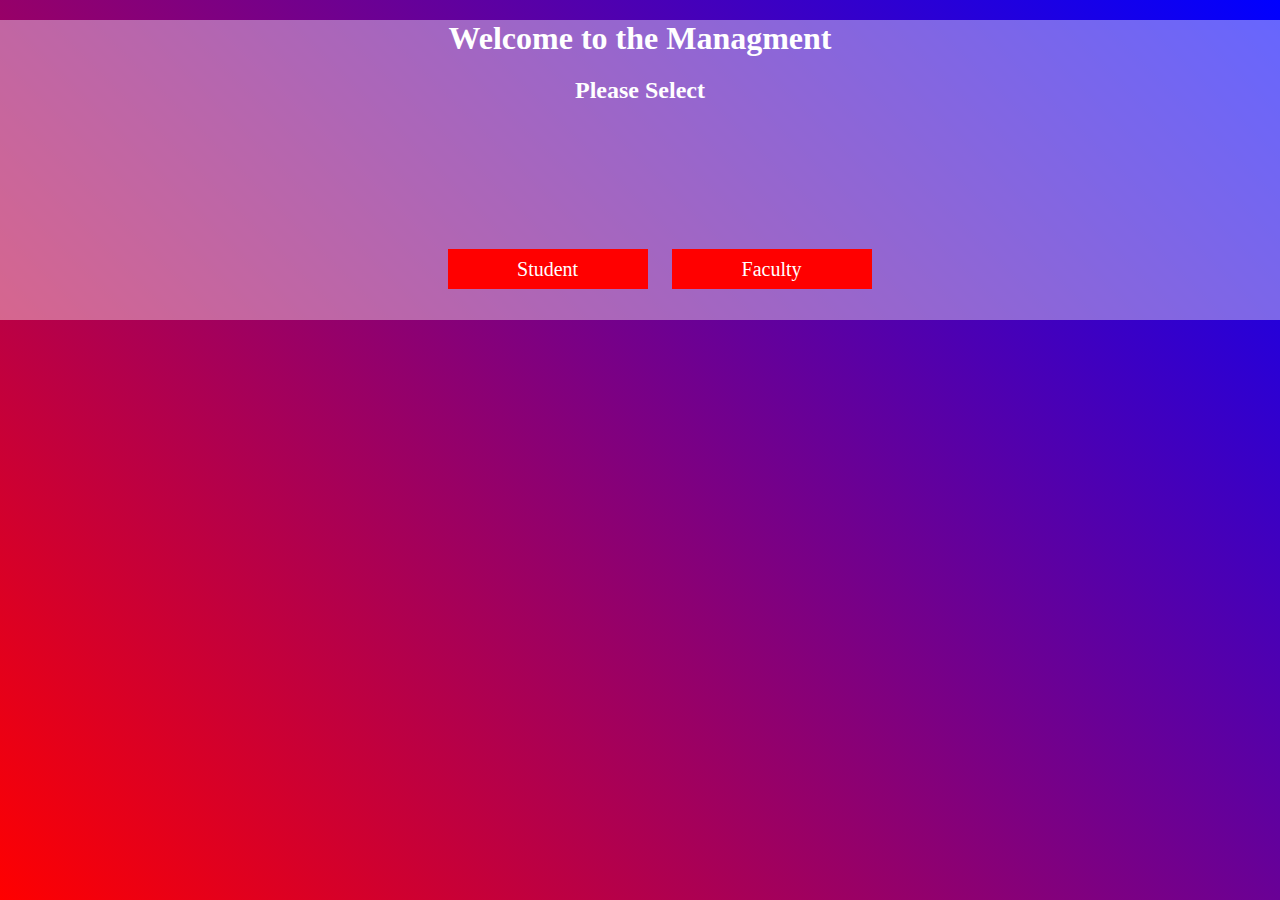
<file: DAS PROJECT/index.html>
<html>
	<head>
		<title>DIGITAL ATENDENCE SYSTEM</title>
		<link rel="stylesheet" href="css/frnt page.css">
		<meta charset="UTF-8">
		<meta http-equiv="X-UA-Compatible" content="IE=edge">
		<meta name="viewport" content="width=device-width, initial-scale=1.0">
	</head>
	<body>
		<div class="main">
			<h1>Welcome to the Managment</h1>
			<h2>Please Select</h2>
			<button class="stud" onclick="window.location.href='studlogin.html';">Student</button>
			<button class="fuclt" onclick="window.location.href='faculty login.html';"> Faculty </button>
			 
		</div>
		
	</body>
</html>
</file>
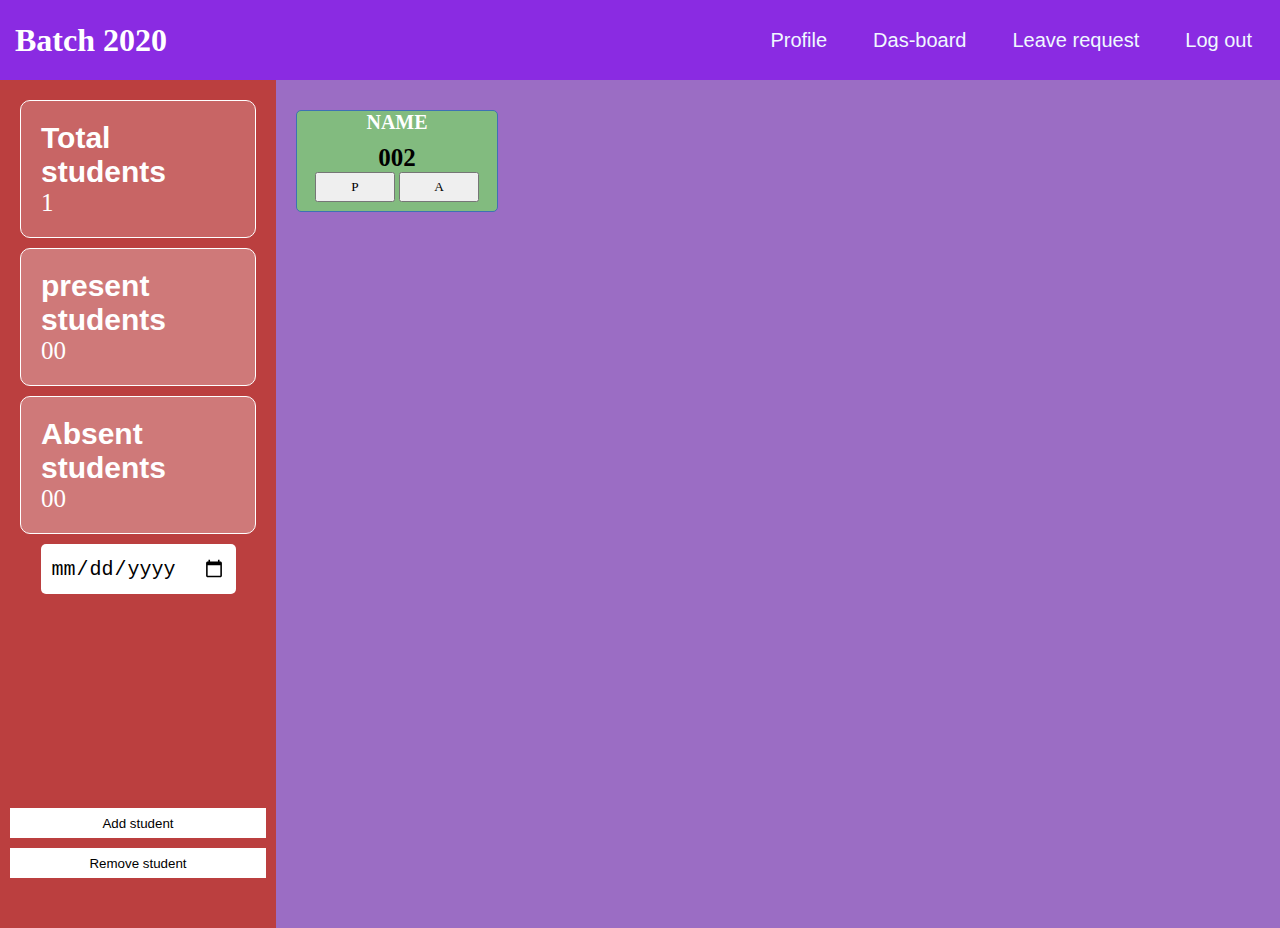
<file: DAS PROJECT/DAS PROJECT.html>
<html>
    <head>
		<title>DIGITAL ATENDENCE SYSTEM</title>
		<link rel="stylesheet" href="css/makeup.css">
		<meta charset="UTF-8">
		<meta http-equiv="X-UA-Compatible" content="IE=edge">
		<meta name="viewport" content="width=device-width, initial-scale=1.0">
        <link rel="stylesheet" href="https://cdnjs.cloudflare.com/ajax/libs/font-awesome/6.2.1/css/all.min.css"/>
	</head>

    <BODY>
        <div class="main">
            <h2>Batch 2020</h2>
            <ul>
                <li><a href="#" onclick="logout()" id="logout">Log out</a></li>
                <li><a href="leave_request.html">Leave request</a></li>
                <li><a href="dashboard.html">Das-board</a></li>
                <li><a href="profile_flt.html">Profile</a></li>
                
            </ul>

        </div>

        <div class="count">
            <section class="sec-a">

                <div class="ts">
                    <h3>Total students</h3>
                    <p id="ts" onclick="totalcount()">00</p>
                </div>
                <div class="ps">
                    <h3>present students</h3>
                    <p id="counterps">00</p>
                </div>
                <div class="as">
                    <h3>Absent students</h3>
                    <p id="counteras">00</p>
                </div>
                <div class="date">
                    <center><input type="date" required></center>
                </div>
             </section>
            <section class="sec-b">

                <li><button class="add-stud" onclick="popup()">Add student</button></li>
                <li><button class="remove-stud" onclick="popup()">Remove student</button></li>
            </section>
        </div>

        <div class="continer" id="tscount">
           
            <div class="data1" id="box">
                <h4><strong>name</strong> </h4>
                        <p><strong>002</strong> </p>
                          <section>
                          <button class="prnt" onclick="psinc(this)">P</button>
                          <button class="absnt" onclick="asinc(this)">A</button>
                          </section>
            </div>
                    
               
           
        </div>
        <div class="overlay"></div>
        <div class="popup">
          
                <span onclick="closepopup()" class="popupclose">&times;</span>
                <label for="studname">Stud Name :</label><br>
                <input type="text" id="studname" name="s name" required/><br>
                <label for="studroll">Stud Roll. :</label><br>
                <input type="number" id="studroll" name="rnum" required/>
                <br>
                <label >Branch Name :</label><br>
                <select name="bname">
                    <option value="C.S.E.">Computer Science Engineering.</option>
                    <option value="C. E.">Civil Engineering.</option>
                    <option value="E.E.">Electrical Engineering.</option>
                    <option value="E.E.E.">Electrical & Electronics Engineering.</option>
                    <option value="M.E.">Mechanical Engineering.</option>
                </select>
                
                <br>
                <input type="submit" value="ADD" class="btn" onclick=" addEntry()"/>
            
        </div>
    <script src="js/scriptmain.js"></script>
    </BODY>
</html>
</file>
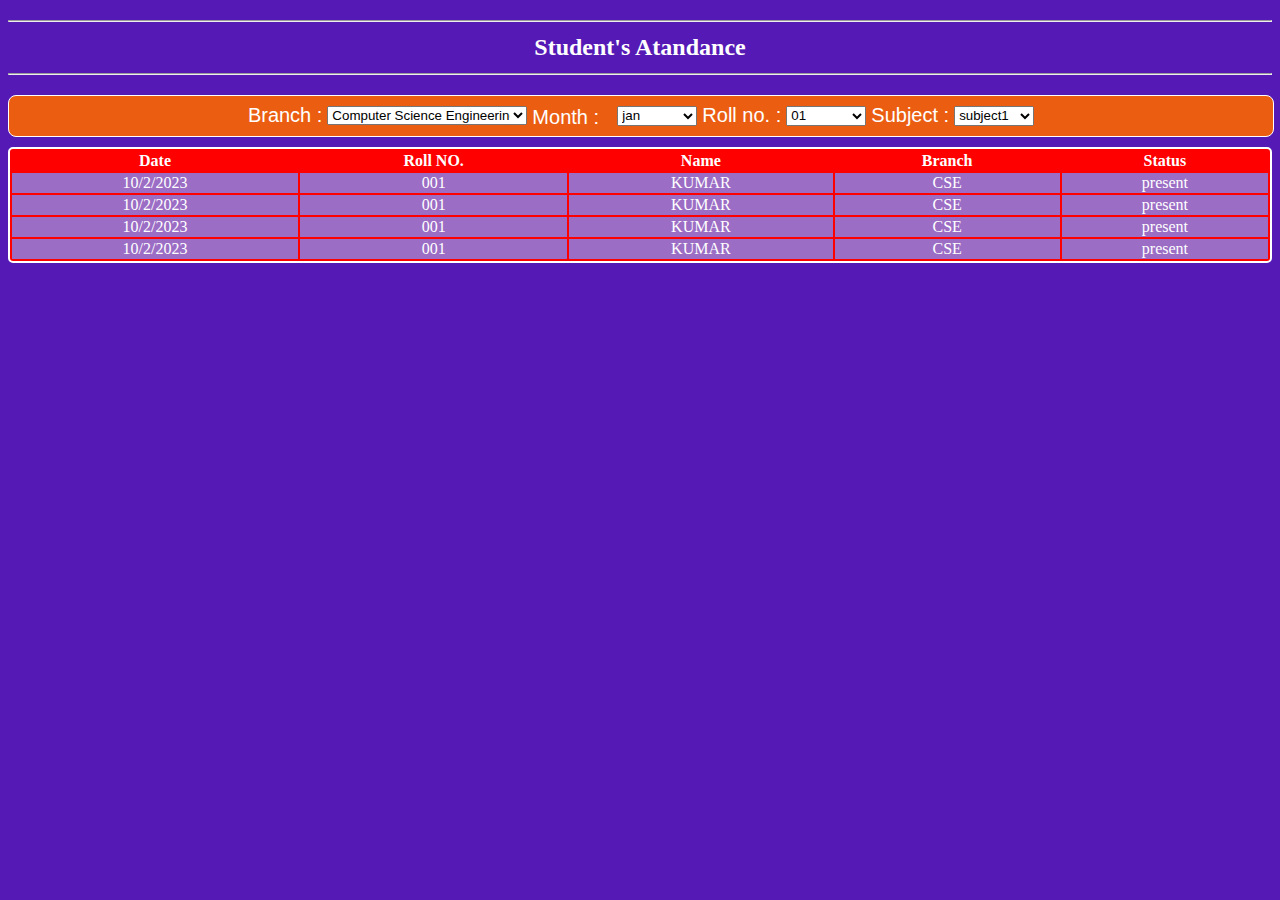
<file: DAS PROJECT/dashboard.html>
<!DOCTYPE html>
<html lang="en">
<head>
    <meta charset="UTF-8">
    <meta name="viewport" content="width=device-width, initial-scale=1.0">
    <title>Dashboad of studance</title>
    <link rel="stylesheet" href="css/dashboad.css">
</head>
<body>
    <div class="main">
        <h2><hr>Student's Atandance <hr></h2>
        
        <div class="targetheader">
            <label for="Branch">Branch :</label>
            <select name="Branch" class="bname">
                <option>Computer Science Engineering.</option>
                    <option>Civil Engineering.</option>
                    <option>Electrical Engineering.</option>
                    <option>Electrical & Electronics Engineering.</option>
                    <option>Mechanical Engineering.</option>
            </select>
            <label for="month" class="sel">Month :</label>
            <select class="sel">
                <option value="">jan</option>
                <option value="">feb</option>
                <option value="">mar</option>
                <option value="">apr</option>
                <option value="">may</option>
                <option value="">jun</option>
                <option value="">jul</option>
                <option value="">aug</option>
                <option value="">sep</option>
                <option value="">oct</option>
                <option value="">nov</option>
                <option value="">dec</option>
                
            </select>
            <label for="rollno">Roll no. :</label>
            <select name="rollno" class="sel">
                <option value="">01</option>
                <option value="">02</option>
                <option value="">03</option>
                <option value="">04</option>
                <option value="">05</option>
                <option value="">07</option>
                <option value="">08</option>
                <option value="">09</option>
                <option value="">10</option>
                <option value="">11</option>
            </select>
            
            <label for="Subject">Subject :</label>
            <select name="Subject" id="" class="sel">
                <option value="">subject1</option>
                <option value="">subject2</option>
                <option value="">subject3</option>
            </select>

        </div>
        <table>
            <tr>
                <th>Date</th>
                <th>Roll NO.</th>
                <th>Name </th>
                <th>Branch</th>
                <th>Status</th>


            </tr>
            <tr>
                <td>10/2/2023</td>
                <td>001 </td>
                <td>KUMAR</td>
                <td>CSE</td>
                <td>present</td>
            </tr>
            <tr>
                <td>10/2/2023</td>
                <td>001 </td>
                <td>KUMAR</td>
                <td>CSE</td>
                <td>present</td>
            </tr>
            <tr>
                <td>10/2/2023</td>
                <td>001 </td>
                <td>KUMAR</td>
                <td>CSE</td>
                <td>present</td>
            </tr>
            <tr>
                <td>10/2/2023</td>
                <td>001 </td>
                <td>KUMAR</td>
                <td>CSE</td>
                <td>present</td>
            </tr>
        </table>
    </div>
    
</body>
</html>
</file>
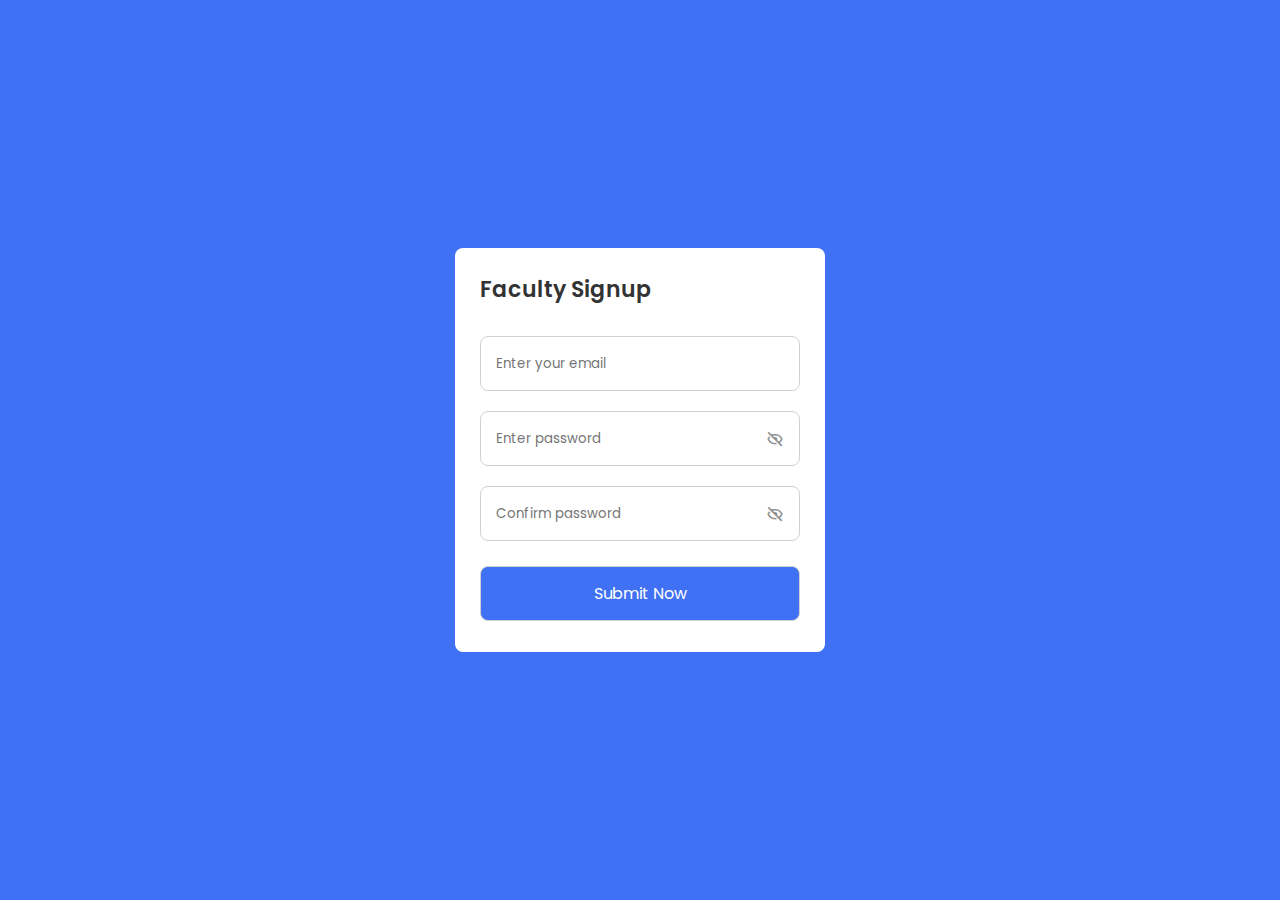
<file: DAS PROJECT/faculty login.html>
<!DOCTYPE html>

<html lang="en">
  <head>
    <meta charset="UTF-8" />
    <meta http-equiv="X-UA-Compatible" content="IE=edge" />
    <meta name="viewport" content="width=device-width, initial-scale=1.0" />
    <title>Singin page</title>

    <!-- CSS -->
    <link rel="stylesheet" href="css/style.css" />

    <!-- Boxicons CSS -->
    <link
      href="https://unpkg.com/boxicons@2.1.2/css/boxicons.min.css"
      rel="stylesheet"
    />
  </head>
  <body>
    <div class="container">
      <header>Faculty Signup</header>
      <form action="profile_flt.html">
        <div class="field email-field">
          <div class="input-field">
            <input type="email" placeholder="Enter your email" class="email" />
          </div>
          <span class="error email-error">
            <i class="bx bx-error-circle error-icon"></i>
            <p class="error-text">Please enter a valid email</p>
          </span>
        </div>
        <div class="field create-password">
          <div class="input-field">
            <input
              type="password"
              placeholder="Enter password"
              class="password"
            />
            <i class="bx bx-hide show-hide"></i>
          </div>
          <span class="error password-error">
            <i class="bx bx-error-circle error-icon"></i>
            <p class="error-text">
              Please enter atleast 8 charatcer with number, symbol, small and
              capital letter.
            </p>
          </span>
        </div>
        <div class="field confirm-password">
          <div class="input-field">
            <input
              type="password"
              placeholder="Confirm password"
              class="cPassword"
            />
            <i class="bx bx-hide show-hide"></i>
          </div>
          <span class="error cPassword-error">
            <i class="bx bx-error-circle error-icon"></i>
            <p class="error-text">Password don't match</p>
          </span>
        </div>
        <div class="input-field button">
          <input type="submit" value="Submit Now" />
        </div>
      </form>
    </div>

    <!-- JavaScript -->
    <script src="js/script.js"></script>
  </body>
</html>
</file>
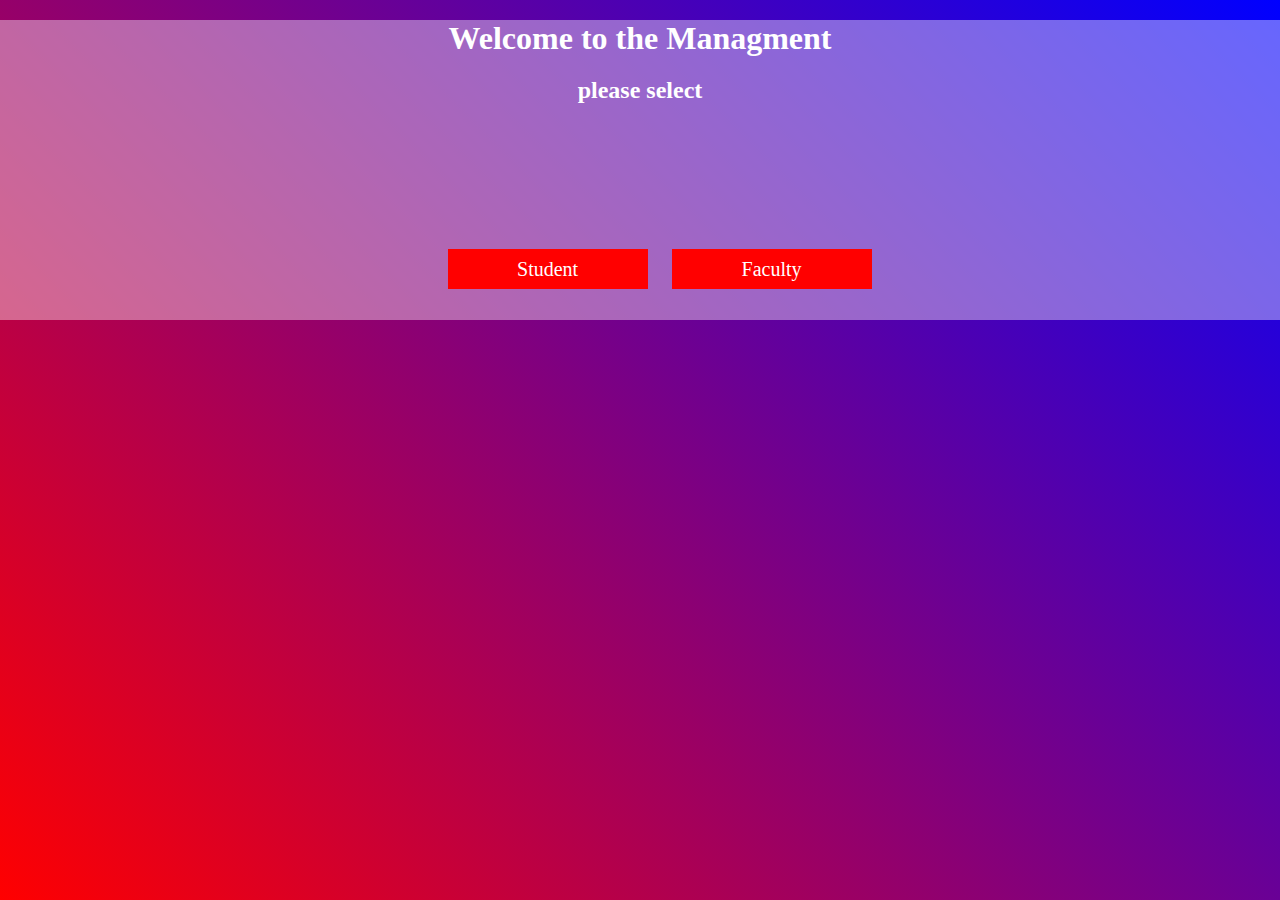
<file: DAS PROJECT/first page.html>
<html>
	<head>
		<title>DIGITAL ATENDENCE SYSTEM</title>
		<link rel="stylesheet" href="frnt page.css">
		<meta charset="UTF-8">
		<meta http-equiv="X-UA-Compatible" content="IE=edge">
		<meta name="viewport" content="width=device-width, initial-scale=1.0">
	</head>
	<body>
		<div class="main">
			<h1>Welcome to the Managment</h1>
			<h2>please select</h2>
			<button class="stud" onclick="window.location.href='studlogin.html';">Student</button>
			<button class="fuclt" onclick="window.location.href='';">Faculty</button>
			 
		</div>
		
	</body>
</html>
</file>
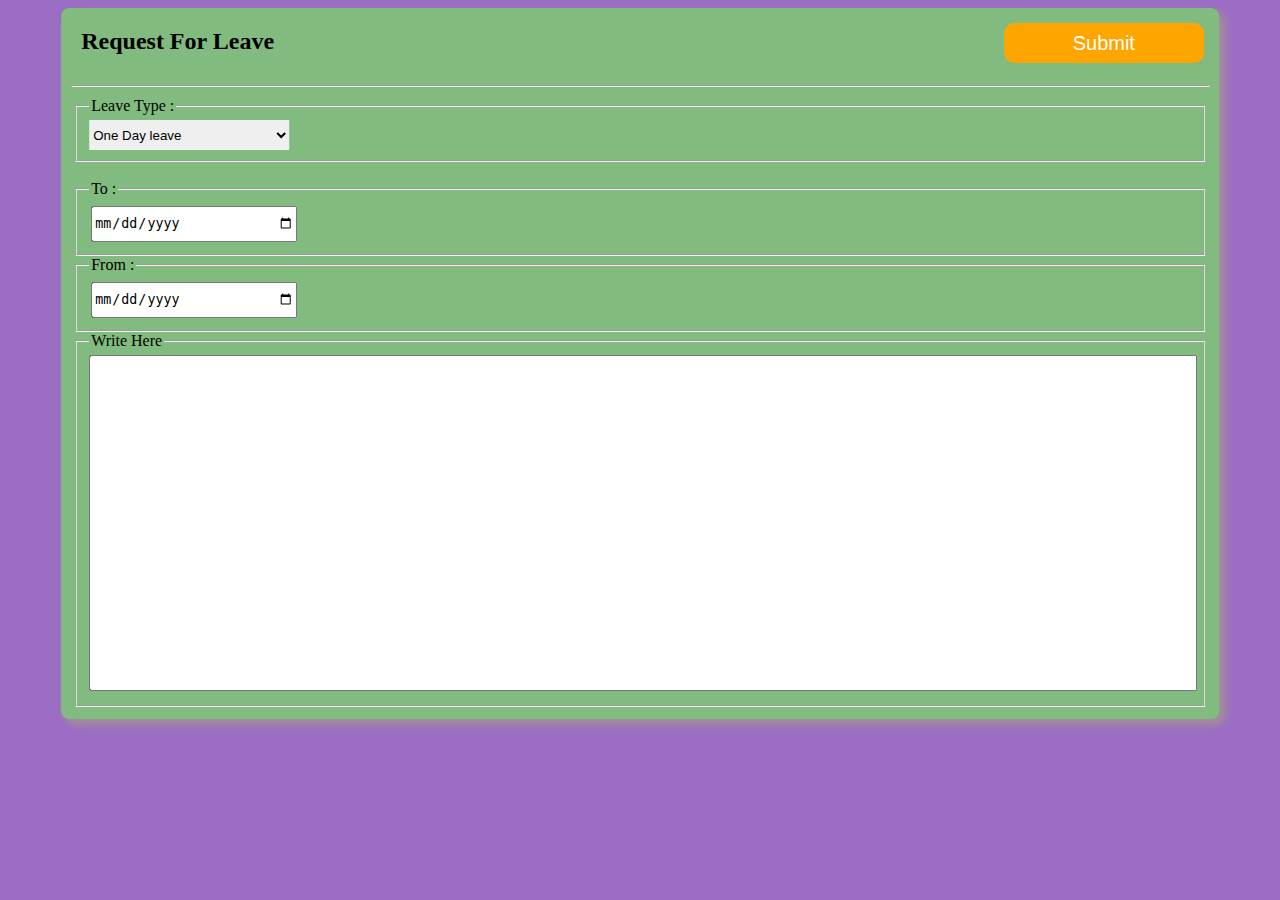
<file: DAS PROJECT/leave_request.html>
<!DOCTYPE html>
<html lang="en">
<head>
    <meta charset="UTF-8">
    <meta http-equiv="X-UA-Compatible" content="IE=edge">
    <meta name="viewport" content="width=device-width, initial-scale=1.0">
    <title>Leave request</title>
    <link rel="stylesheet" href="css/das.css">
</head>
<body>
    <div class="main">
        <h2>Request For Leave</h2><hr>
        <div class="inputs">
            <form>
                
                <fieldset>
                    <legend>Leave Type :</legend>
                <select class="daytype">
                    <option>One Day leave</option>
                    <option>Monthly</option>
                    <option>Half Day Leave</option>
                 </select></fieldset><br>
                <fieldset><legend>To :</legend>
                <input type="date" name="star date"><br>
                </fieldset>
                <fieldset><legend>From :</legend>
                    <input type="date" name="end date"><br>
                </fieldset>
                <fieldset><legend>Write Here</legend>
                <textarea class="textarea" id="textarea"></textarea>
                 </fieldset>
                <input type="button" value="Submit" class="btn">
            </form>
        </div>
    </div>
</body>
</html>
</file>
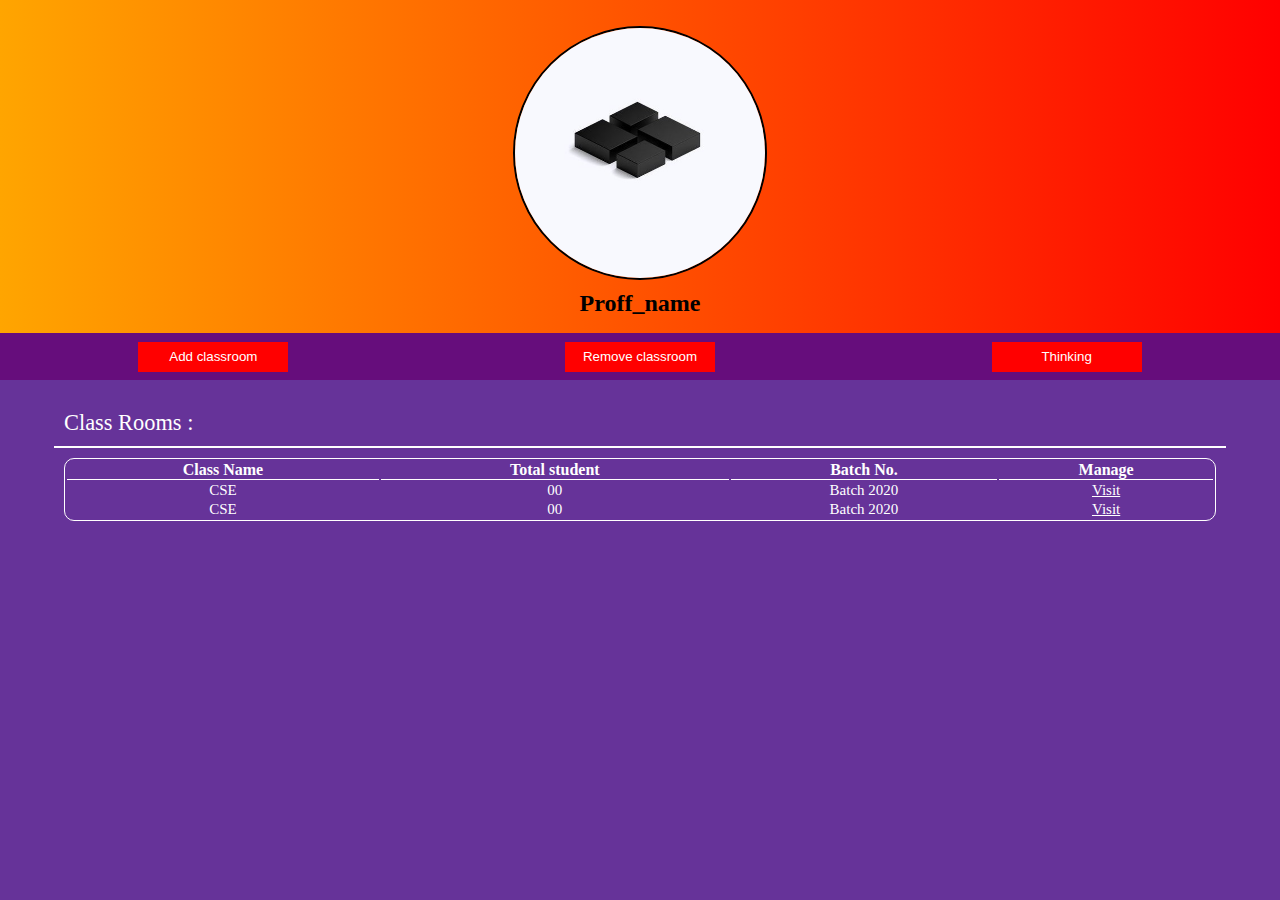
<file: DAS PROJECT/profile_flt.html>
<!DOCTYPE html>
<html lang="en">
<head>
    <meta charset="UTF-8">
    <meta http-equiv="X-UA-Compatible" content="IE=edge">
    <meta name="viewport" content="width=device-width, initial-scale=1.0">
    <title>profile of Faculty</title>
    <link rel="stylesheet" href="./css/proff.css">
</head>
<body>
    <div class="container">
        <div class="main">
            <img src="menu.jpeg" alt="" id="porff_pic">
            <h2 id="Proff_name">Proff_name</h2>
        </div>
        <section class="buttons">
            <button id="add">Add classroom</button>
            <button id="remove">Remove classroom</button>
            <button>Thinking</button>
        </section>
        <dic class="sec">
            <div class="classes">
                <label>Class Rooms :</label>
                
               <table>
                <tr>
                    <th>Class Name</th>
                    <th>Total student</th>
                    <th>Batch No.</th>
                    <th>Manage</th>
                </tr>
                <tr>
                    <td>
                        <input type="checkbox" id="classes" class="removeoption">
                        CSE</td>
                    <td><p id="ts" onload="totalcount()">00</p></td>
                    <td><p>Batch <span>2020</span></p></td>
                    <td><a href="./DAS PROJECT.html">Visit</a></td>
                </tr>
                <tr>
                    <td><input type="checkbox" id="classes" class="removeoption"> CSE</td>
                    <td><p id="ts" onload="totalcount()">00</p></td>
                    <td><p>Batch <span>2020</span></p></td>
                    <td><a href="./DAS PROJECT.html">Visit</a></td>
                </tr>
               </table>
            </div>
        </dic>
    </div>
    <script >
       

        const removeclass = document.getElementById('remove');
        const add_class = document.getElementById('add');
        const check = document.getElementById('classes');

        removeclass.addEventListener('click', () =>{
            check.classList.toggle('showcheck');
            console.log("remove btn clicked...");

        });
        add_class.addEventListener('click', () =>{
            
            console.log("add btn clicked...");

        });
      


        </script>
</body>
</html>
</file>
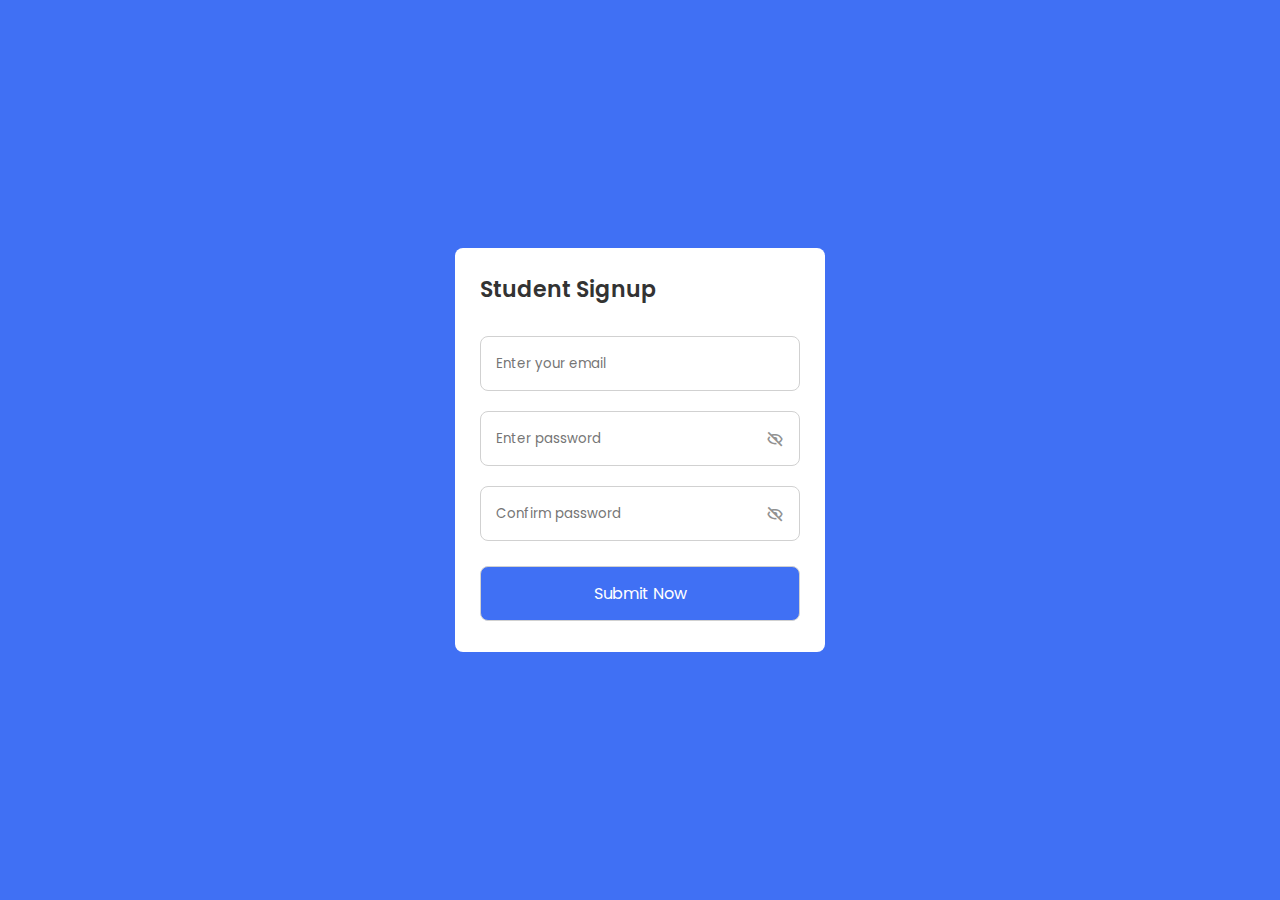
<file: DAS PROJECT/studlogin.html>
<!DOCTYPE html>
<!-- Coding by CodingLab | www.codinglabweb.com-->
<html lang="en">
  <head>
    <meta charset="UTF-8" />
    <meta http-equiv="X-UA-Compatible" content="IE=edge" />
    <meta name="viewport" content="width=device-width, initial-scale=1.0" />
    <title>Singin page</title>

    <!-- CSS -->
    <link rel="stylesheet" href="css/style.css" />

    <!-- Boxicons CSS -->
    <link
      href="https://unpkg.com/boxicons@2.1.2/css/boxicons.min.css"
      rel="stylesheet"
    />
  </head>
  <body>
    <div class="container">
      <header>Student Signup</header>
      <form action="dashboard.html">
        <div class="field email-field">
          <div class="input-field">
            <input type="email" placeholder="Enter your email" class="email" />
          </div>
          <span class="error email-error">
            <i class="bx bx-error-circle error-icon"></i>
            <p class="error-text">Please enter a valid email</p>
          </span>
        </div>
        <div class="field create-password">
          <div class="input-field">
            <input
              type="password"
              placeholder="Enter password"
              class="password"
            />
            <i class="bx bx-hide show-hide"></i>
          </div>
          <span class="error password-error">
            <i class="bx bx-error-circle error-icon"></i>
            <p class="error-text">
              Please enter atleast 8 charatcer with number, symbol, small and
              capital letter.
            </p>
          </span>
        </div>
        <div class="field confirm-password">
          <div class="input-field">
            <input
              type="password"
              placeholder="Confirm password"
              class="cPassword"
            />
            <i class="bx bx-hide show-hide"></i>
          </div>
          <span class="error cPassword-error">
            <i class="bx bx-error-circle error-icon"></i>
            <p class="error-text">Password don't match</p>
          </span>
        </div>
        <div class="input-field button">
          <input type="submit" value="Submit Now" />
        </div>
      </form>
    </div>

    <!-- JavaScript -->
    <script src="js/script.js"></script>
  </body>
</html>
</file>
<file: DAS PROJECT/css/frnt page.css>
*{
	margin:0;
	padding:0;
}
body{
	background:linear-gradient(45deg,red,blue);
	color:white;
}
.main{
	width:100%;
	height:300px;
	background-color:rgba(299,299,299,0.4);
	margin-top:20px;
	
}
.main h1,h2{
	margin-top:20px;
	text-align:center;
	margin:20px;
	
}
.main .stud,.fuclt{
	position:relative;
	top:45%;
	left:42%;
	transform:translate(-50%,-50%);
	width:200px;
	height:40px;
	font-size:20px;
	font-family:arial black;
	color:white;
	background-color:red;
	border:none;
	margin:10px;
}
</file>
<file: DAS PROJECT/css/makeup.css>
*{
    margin:0px;
    padding:0px;
}
.main{
    background-color: blueviolet;
    width:100%;
    height:80px;
    align-items: center;
    justify-content: space-between;
    display: flex;
    position: sticky;
    top:0;
    z-index: 1;
}
.main > h2{
    font-size: 2rem;
    color: white;
    padding-left: 15px;
}
.count{
    width:20%;
    height:92%;
    background-color:rgb(187, 63, 63);
    padding: 10px;
    float:left;
    display: flex;
    flex-direction: column;
    justify-content: space-between;
   
}
.ts{
    padding: 20px;
	background-color: rgba(299,299,299, .2);
	color:white;
	border-radius: 10px;
	border:1px solid white;
    margin: 10px;
	width:auto;
}
.ts h3{
    font-size: 30px;
    font-family: 'Lucida Sans', 'Lucida Sans Regular', 'Lucida Grande', 'Lucida Sans Unicode', Geneva, Verdana, sans-serif;
}
.ps h3{
    font-size: 30px;
    font-family: 'Lucida Sans', 'Lucida Sans Regular', 'Lucida Grande', 'Lucida Sans Unicode', Geneva, Verdana, sans-serif;
}
.as h3{
    font-size: 30px;
    font-family: 'Lucida Sans', 'Lucida Sans Regular', 'Lucida Grande', 'Lucida Sans Unicode', Geneva, Verdana, sans-serif;
}
p{
    font-size: 25px;
}
.ts:hover{
    background-color: aquamarine;
    box-shadow: 1px 1px 5px 3px red;

}
.ps{
    padding: 20px;
	background-color: rgba(299,299,299, .3);
	color:white;
	border-radius: 10px;
	border:1px solid white;
    margin: 10px;
	width:auto;
}
.ps:hover{
    background-color: green;
    box-shadow: 1px 1px 5px 3px green;
}
.as{
    padding: 20px;
	background-color: rgba(299,299,299, .3);
	color:white;
	border-radius: 10px;
	border:1px solid white;
    margin: 10px;
	width:auto;
}
.as:hover{
    background-color: red;
    box-shadow: 1px 1px 5px 3px red;
}
.sec-b{
    width: 100%;
   
    /* background-color: #000; */
    position: relative;
    top: -40px;
}
.sec-b li{
    list-style-type:none;
    align-items:center ;

}
.sec-b li button{
    background-color: #FFFFFF;
    width: 100%;
    height: 30px;
    text-align: center;
    cursor: pointer;
    margin-top:  10px;
    outline: none;
    border: none;
}
.add-stud:hover{
    background-color: green;
    color: white;
    transition: 0.3s all;
    border-radius: 5px;
    border: 1px solid white;
}
.remove-stud:hover{
    background-color: red;
    color: white;
    transition: 0.3s all;
    border-radius: 5px;
    border: 1px solid white;

}
.main ul{
    list-style: none;
}
.main ul li{
    padding:18px;
    display: inline;
    float: inline-end;
}
.main ul li a{
    text-decoration: none;
    color:aliceblue;
    font-size: 20px;
    align-items: center;
    justify-content: center;
    font-family: arial;
    margin-right: 10px;
    display: block;
}

.continer{
    background-color:rgb(155, 109, 196);
    width:100%;
    height:92%;
    display: block;
    padding: 10px;
    margin-right: 10px;

}

.data1{
    float:left;
    border-top-left-radius: 50% 20%;
    width:200px;
    height:100px;
    margin-top:50px;
    background-color: rgb(130, 187, 127);
    
    margin:20px;
    border-radius: 5px;
    border:1px solid rgb(62, 113, 180);
    display: flex;
    justify-content: center;
    align-items: center;
    flex-direction: column;
}

.data1 h4,h5 {
   
    text-align: center;
    text-transform: uppercase;
    color:white;
    font-family: 'Times New Roman';
    font-size: 20px;
    position: relative;
    top:-10px;
  
}
.prnt,.absnt{
    
    width:80px;
    height:30px;
    font-family: arial black;
    
}

.prnt:hover{
    color:white;
    background-color: green;
    border:none;
}

.absnt:hover{
    color:white;
    background-color: red;
    border:none;
}

.data1 img:hover,.data2 img:hover,.data3 img:hover ,.data4 img:hover{
    box-shadow: 1px 1px 1px 1px white;
}
.fa-duotone{
    width:50px;
    height:50px;
    color:aliceblue;
}


.date input[type="date"]{
    width:auto;
    height:50px;
    font-size: 20px;
    padding:10px;
    color: linear-gradient(to 60deg,gray,blue);
    border:none;
    border-radius: 5px;
}
.popup{
    width:350px;
    height:400px;
    background-color: rosybrown;
    display: grid;
    justify-content: center;
    align-items: Center;
    border-radius: 10px;
    box-sizing: border-box;
    box-shadow: 2px 2px 5px   red;
    position: absolute;
    left:50%;
    TOP:-50%;
    transform: translate(-50%, -50%);
    z-index: -1;
    transition: 1s;
}
.popup input[type="text"],input[type="number"]{
    margin: 5px ;
    color: red;
    width: 200PX;
    height:30px;
    font-size: 20px;
    box-shadow: 1px 1px 3px black;
    border:none;
}
.popup label{
    font-size: 25PX;
    color: white;
    font-family: 'Times New Roman', Times, serif;
}
input[type="submit"]{
    position: relative;
    left:50%;
    transform: translate(-50%);
    width: 150PX;
    color: black;
    font-family: Arial BLACK;
    padding: 10px;
    margin-top:10px;
}
input[type="submit"]:hover{
    background-color: green;
    color:aliceblue;
    border: none;
    border-radius: 20px;
    transition:0.4s;
}
select{
    height:25px;
    width: 210px;
    font-size: 15px;
}
 .popupclose{
    position: absolute;
    right: 0;
    top:0;
    margin: 5px;
    font-size: 30px;
    color: white;
    cursor: pointer;
}
.overlay{
    width: 100%;
    height: 100vh;
    background-color: rgba(299,299,299,0.5);
    z-index:-1;
    position: absolute;
    top:0px;
    left:0;
    opacity: 0;
    transition: 0.4s;
    
}
.showOVERLAY{
    opacity:1;
    z-index:1;

}
.showmain{
    z-index: 3;
    top:50%;
}
.check{
    font-size: 30px;
    color:white;
    float:right;
    position:relative;
    top:24px;
    right:15px;
    display:none;
}
#span{
    display:none;
}
@media (max-width:890px){
    .main ul li a{
        font-size: 15px;
            
    }
    .main ul li{
        margin-top: 10px;
    }
    .count .ts h3{
        font-size: 15px;
    }
    .count .ps h3{
        font-size: 15px;
    }
    .count .as h3{
        font-size: 15px;
    }
    .date input[type="date"]{
        height:24px;
        width:170px;
    }
  
    .data1 img{
        width:60px;
        height:60px;
        display: flex;
        align-items: center;
        justify-self: center;
    }
   
}
@media (max-width:700px){
    .main ul{
        position: fixed;
        width:100%;
        height:100vh;
        background-color: rgb(103, 81, 124);
        top:-1000px;
        right:0;
        text-align: center;
        z-index: 1;
        transition: 0.4s all;
        
    }
    a{
        font-family: Calibri;
    font-size: 14pt;
    font-style: none;
    display: block;
    color: #FFFFFF;
    padding: 8px 0 8px 16px;
    text-decoration: none;
    }
    
    .check{
        display:block;
        cursor: pointer;
    }

}
#span:checked ~  ul {
    top:80px;
    width:100%;
}
</file>
<file: DAS PROJECT/css/dashboad.css>
body{
    background: rgb(85, 25, 182);
}
h2{
    text-align: center;
    font-family: Georgia, 'Times New Roman', Times, serif;
    color: white ;

}
table{
    width:100%;
    color:white;
    background-color: red;
    border:2px solid white;
    border-radius: 5px;
    text-align: center;
}
td{
            background-color: rgb(155, 109, 196);
}
.targetheader{
    background-color: rgb(235, 94, 18);
    width:100%;
    height:40px;
    color:white;
    margin-bottom: 10px;
    display: flex;
    align-items: center;
    justify-content: center;
    gap: 5px;
    border-radius: 8px;
    border:1px solid white;
    font-size: 20px;
    font-family: 'Franklin Gothic Medium', 'Arial Narrow', Arial, sans-serif;
}
.targetheader .sel{
    width:80px;
    height:20px;

}
.bname{
    width:200px;
}
</file>
<file: DAS PROJECT/css/style.css>
/* Google Fonts - Poppins */
@import url("https://fonts.googleapis.com/css2?family=Poppins:wght@300;400;500;600&display=swap");

* {
  margin: 0;
  padding: 0;
  box-sizing: border-box;
  font-family: "Poppins", sans-serif;
}
body {
  min-height: 100vh;
  display: flex;
  align-items: center;
  justify-content: center;
  background: #4070f4;
}
.container {
  position: relative;
  max-width: 370px;
  width: 100%;
  padding: 25px;
  border-radius: 8px;
  background-color: #fff;
}
.container header {
  font-size: 22px;
  font-weight: 600;
  color: #333;
}
.container form {
  margin-top: 30px;
}
form .field {
  margin-bottom: 20px;
}
form .input-field {
  position: relative;
  height: 55px;
  width: 100%;
}
.input-field input {
  height: 100%;
  width: 100%;
  outline: none;
  border: none;
  border-radius: 8px;
  padding: 0 15px;
  border: 1px solid #d1d1d1;
}
.invalid input {
  border-color: #d93025;
}
.input-field .show-hide {
  position: absolute;
  right: 13px;
  top: 50%;
  transform: translateY(-50%);
  font-size: 18px;
  color: #919191;
  cursor: pointer;
  padding: 3px;
}
.field .error {
  display: flex;
  align-items: center;
  margin-top: 6px;
  color: #d93025;
  font-size: 13px;
  display: none;
}
.invalid .error {
  display: flex;
}
.error .error-icon {
  margin-right: 6px;
  font-size: 15px;
}
.create-password .error {
  align-items: flex-start;
}
.create-password .error-icon {
  margin-top: 4px;
}
.button {
  margin: 25px 0 6px;
}
.button input {
  color: #fff;
  font-size: 16px;
  font-weight: 400;
  background-color: #4070f4;
  cursor: pointer;
  transition: all 0.3s ease;
}
.button input:hover {
  background-color: #0e4bf1;
}
</file>
<file: DAS PROJECT/frnt page.css>
*{
	margin:0;
	padding:0;
}
body{
	background:linear-gradient(45deg,red,blue);
	color:white;
}
.main{
	width:100%;
	height:300px;
	background-color:rgba(299,299,299,0.4);
	margin-top:20px;
	
}
.main h1,h2{
	margin-top:20px;
	text-align:center;
	margin:20px;
	
}
.main .stud,.fuclt{
	position:relative;
	top:45%;
	left:42%;
	transform:translate(-50%,-50%);
	width:200px;
	height:40px;
	font-size:20px;
	font-family:arial black;
	color:white;
	background-color:red;
	border:none;
	margin:10px;
}
</file>
<file: DAS PROJECT/css/das.css>
body{
	background-color:rgb(155, 109, 196);;
}
.main{
	width:90%;
	height:100%;
	background-color: rgb(130, 187, 127);
	position: relative;
	top:50%;
	left:50%;
	transform:translate(-50%);
	padding: 10px;
	box-shadow: 5px 5px 10px   rgb(163, 147, 147);
	border-radius:8px;
}
h2{
	font-family:Cambria, Cochin, Georgia, Times, 'Times New Roman', serif;
	position: relative;
	top:-10px;
	left:10px;
	color:black;

}
.inputs{
	display: block;
	padding:2px;
	
}
select{
	width:200px;
	height:30px;
	border: none;
}
input[type="date"]{
	margin:2px;
	padding:1px;
	width:200px;
	height:30px;

}
.textarea{
	width:100%;
	height:330px;
	font-size: 20px;
	resize: none;
	

}
.btn{
	width:200px;
	height:40px;
	border-radius: 10px;
	border:none;
	background-color: orange;
	color:white;
	font-size: 20px;
	font-family: 'Segoe UI', Tahoma, Geneva, Verdana, sans-serif;
	cursor: pointer;
	position:absolute;
	
	top:15px;
	right:15px;
}
</file>
<file: DAS PROJECT/css/proff.css>
*{
    margin: 0;
    padding: 0;
}
.container{
    width: 100%;
    height: 100vh;
    display: flex;
    align-items: center;
    flex-direction: column;
    padding: 0;
    
}
.container > .main{
    width: 100%;
    height: 40vh;
    background: linear-gradient(to left, red,orange);
    display: flex;
    align-items: center;
    justify-content: center;
    flex-direction: column;
}
.container > .main > img{
    width: 250px;
    height: 250px;
    border-radius: 50%;
    border: 2px solid black;
    margin: 10px;
}
.sec{
    width: 100%;
    height: calc(100vh - 40vh);
    background-color: rebeccapurple;
    padding: 10px;
    display: flex;
    align-items: flex-start;
    justify-content: center;
    
}
.classes{
    width: 100%;
    height: auto;
    display: flex;
    flex-direction: column;
    align-items: center;
    justify-content: center;
}
.classes > label{
    font-size: 1.4rem;
    color: white;
    margin: 10px;
    border-bottom: 2px solid white;
    width: 90%;
    padding: 10px;
}
.classes > table{
    width: 90%;
    height: auto;
    border: 1px solid white;
    border-radius: 10px;
    color: white;
}
th{
    border-bottom: 1px solid white;
}
td{
    font-size: 15px;
    text-align: center;
    a{
        color: white;
    }
}

.buttons{
    width: 100%;
    height: 50px;
    background-color: rgb(102, 13, 124);
    display: flex;
    align-items: center;
    justify-content: space-around;

}
.buttons > button{
    width: 150px;
    height: 30px;
    background-color: red;
    color: white;
    border: none;
    outline: none;
    cursor: pointer;
}
.removeoption{
    position: relative;
    left: -80px;
    display: none;
    
}
.showcheck{
    
    display: inline;
}
</file>
